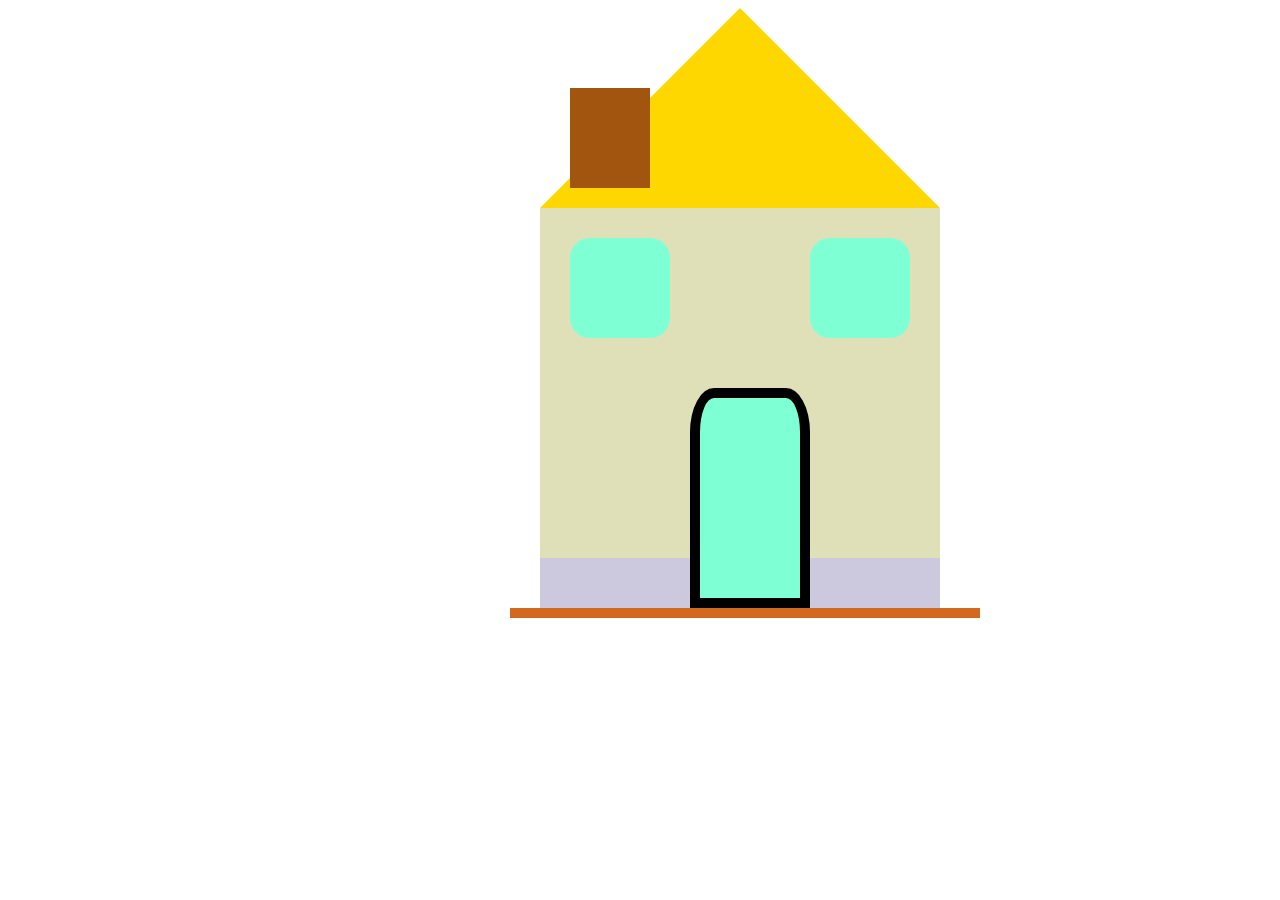
<file: index.html>
<!DOCTYPE html>
<html lang="en">
<head>
    <meta charset="UTF-8">
    <meta name="viewport" content="width=device-width, initial-scale=1.0">
    <title>House - CSS</title>
    <link rel="stylesheet" href="Estiloscasa.css">
</head>
<body>
    <div class="house">
         
        <div class="roof"></div>
        <div class="chimney"></div>
        <div class="wall">
            <div class="window01"></div>
            <div class="window02"></div>
            <div class="door"></div>
            <div class="decor"></div>
        </div>
        <div class="grass"></div>
    </div>
</body>
</html>
</file>
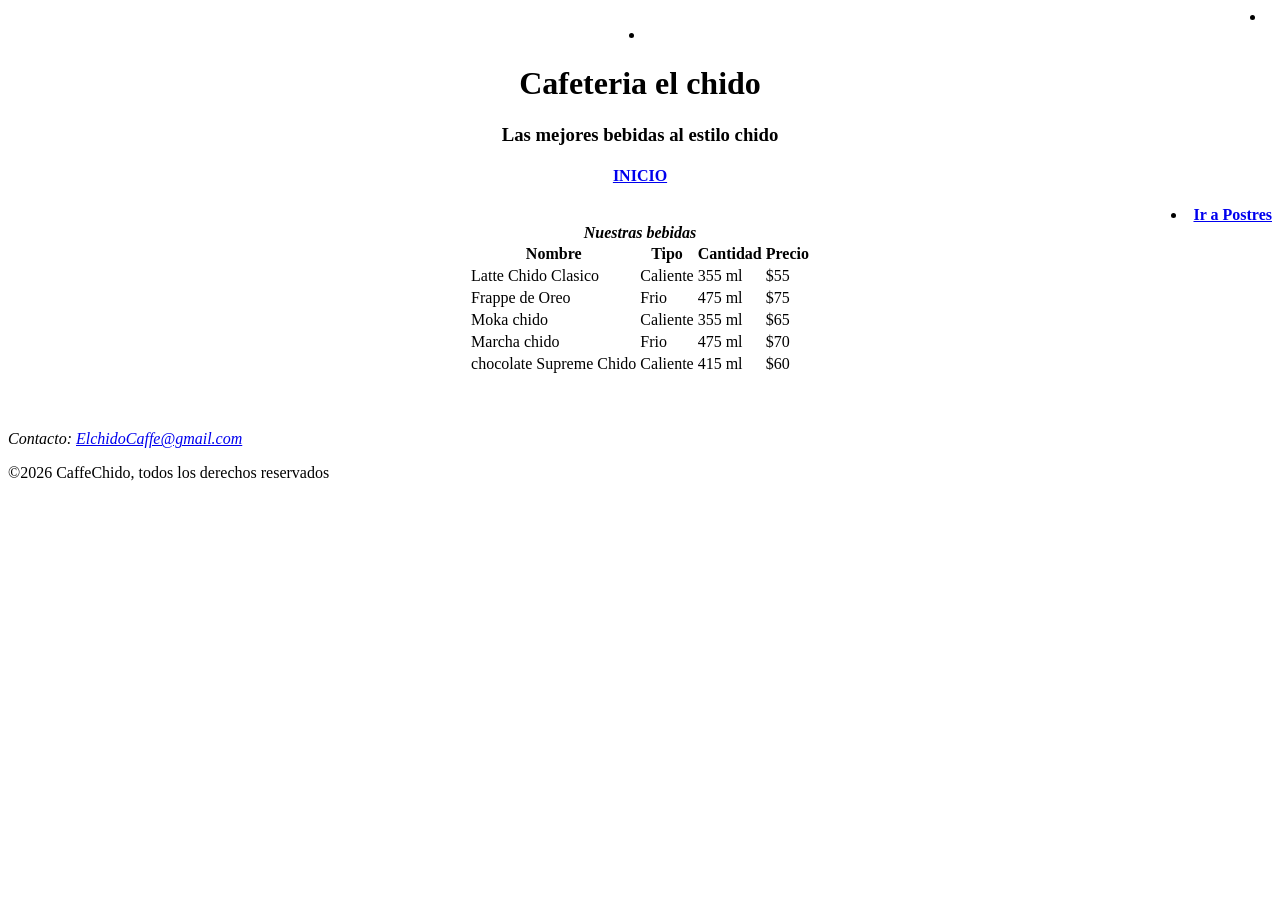
<file: Bebidas.html>
<!DOCTYPE html>
<html lang="en">
<head>
    <meta charset="UTF-8">
    <meta name="viewport" content="width=device-width, initial-scale=1.0">
    <title>Bebidas</title>
</head>
 <li style="text-align: right;">
         
        </li>
        <li style="text-align: center;">
            <h1> Cafeteria el chido</h1>
            <h3>Las mejores bebidas al estilo chido</h3>
            </nav>
            <H4><a href="Index.html">INICIO</a></H4>
        </li>
        <li style="text-align: right;">
         <a href="Postres.html"><strong>Ir a Postres</strong></a>
        </li>
        </nav>
        </section>
<body>
    
     <main>
        <table align="center">
            <caption><strong><em>Nuestras bebidas</em></strong></caption>
            <thead>
                <tr>
                    
                    <TH>Nombre</TH>
                    <th>Tipo</th>
                    <th>Cantidad</th>
                    <th>Precio</th>
                </tr>
            </thead>
            <tbody><tr>
                <td>Latte Chido Clasico</td>
                <td>Caliente</td>
                <td>355 ml</td>
                <Td>$55</Td>                
            </tr></tbody>
            <body>         
            <tr>
                <td>Frappe de Oreo</td>
                <td>Frio</td>
                <td>475 ml</td>
                <Td>$75</Td>                
            </tr></tbody>
            <body>               
            <tr>
                <td>Moka chido</td>
                <td>Caliente</td>
                <td>355 ml</td>
                <Td>$65</Td>                
            </tr></tbody>
            <body>               
            <tr>
                <td>Marcha chido</td>
                <td>Frio</td>
                <td>475 ml</td>
                <Td>$70</Td>                
            </tr></tbody>
            <body>               
            <tr>
                <td>chocolate Supreme Chido</td>
                <td>Caliente</td>
                <td>415 ml</td>
                <Td>$60</Td>                
            </tr></tbody>
            
            
        </table>
    </main>

        <br>
        <br>
        <br>

      <footer><address>
        Contacto: <a href="mailto:ElchidoCaffe@gmail.com">ElchidoCaffe@gmail.com</a>
    </address>
    <p>&copy;2026 CaffeChido, todos los derechos reservados</p>
</footer>
</body>
</html>
</file>
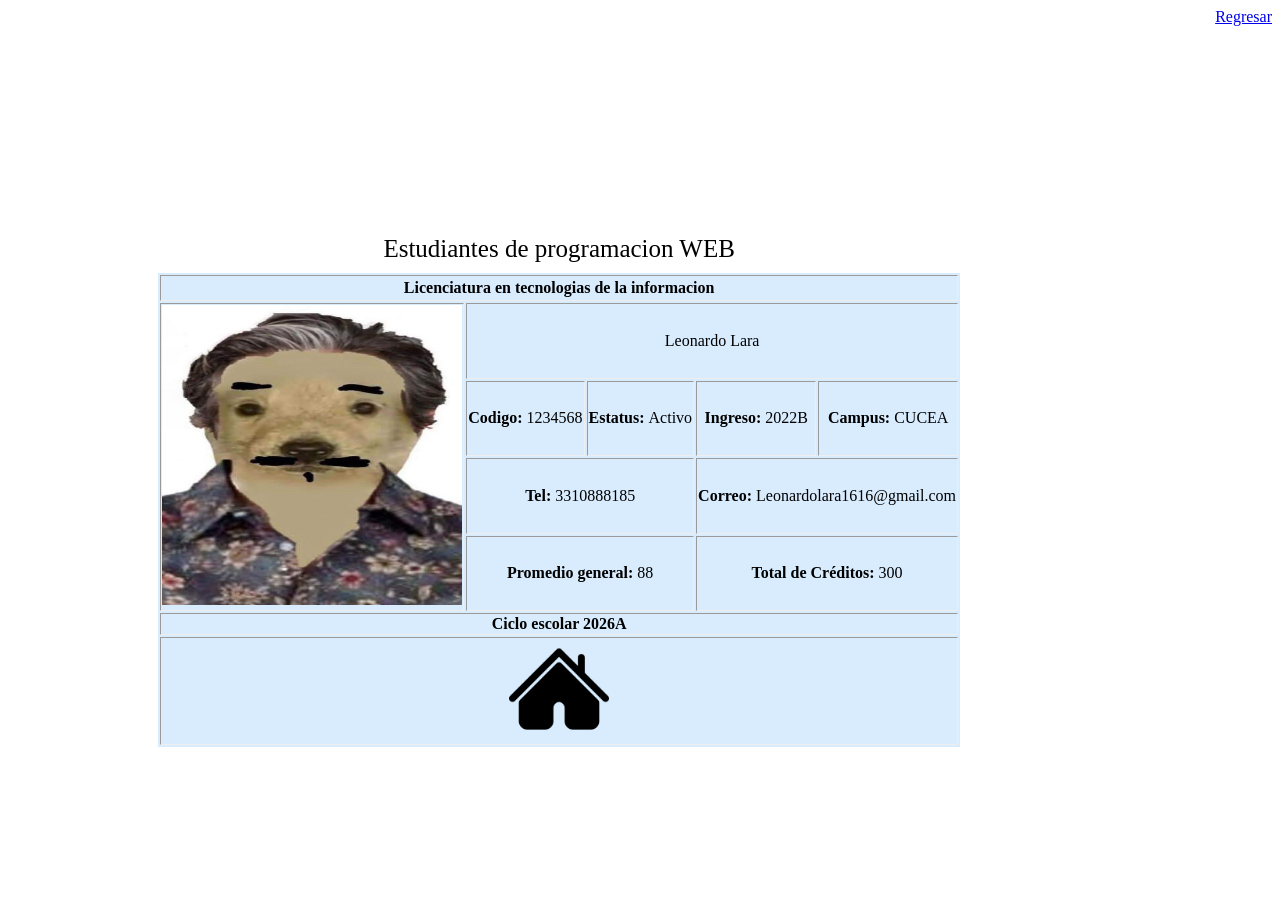
<file: Est1.html>
<!DOCTYPE html>
<html lang="en">
<head>
    <meta charset="UTF-8">
    <meta name="viewport" content="width=device-width, initial-scale=1.0">
    <title>Informacion</title>
    <link rel="stylesheet" href="Estilos06.css">
    <nav aria-label="Navegacion principal">
            <a href="Index.html">Regresar</a>
            
        </nav>
</head>
<body>
    <div class="panel">
    <main>
        <table border=5">
            <caption>Estudiantes de programacion WEB</caption>
                       <thead> 
                    <tr><th colspan="5">Licenciatura en  tecnologias de la informacion</th>
                        </tr>
                        </thead>   
                        <tr> <td rowspan="4"><img src="Leo.jpeg" alt=""></td>
                        <td colspan="4">Leonardo Lara</td>
                        </tr>
             <tr>
                <td><b>Codigo: </b>1234568</td>
                <td><b>Estatus: </b>Activo</td>
                <td><b>Ingreso: </b>2022B</td>
                <td><b>Campus: </b>CUCEA</td>
             </tr>
             <tr>
                <td colspan="2"><b>Tel: </b>3310888185 </td>
                <td colspan="2"><b>Correo: </b>Leonardolara1616@gmail.com</td>                
             </tr>
            <td colspan="2"><b>Promedio general:</b> 88</td>
            <td colspan="2"><b>Total de Créditos:</b> 300</td>
            <tfoot>
                <tr>
                    <td colspan="6"><b>Ciclo escolar 2026A</b> </td>                    
                </tr>
                <tr><td colspan="6"><a href="Index.html"><img class="img" src="Home.png" alt=""></a></td></tr>
            </tfoot>
            
        </table>
    </main>
    </div>
</body>
</html>
</file>
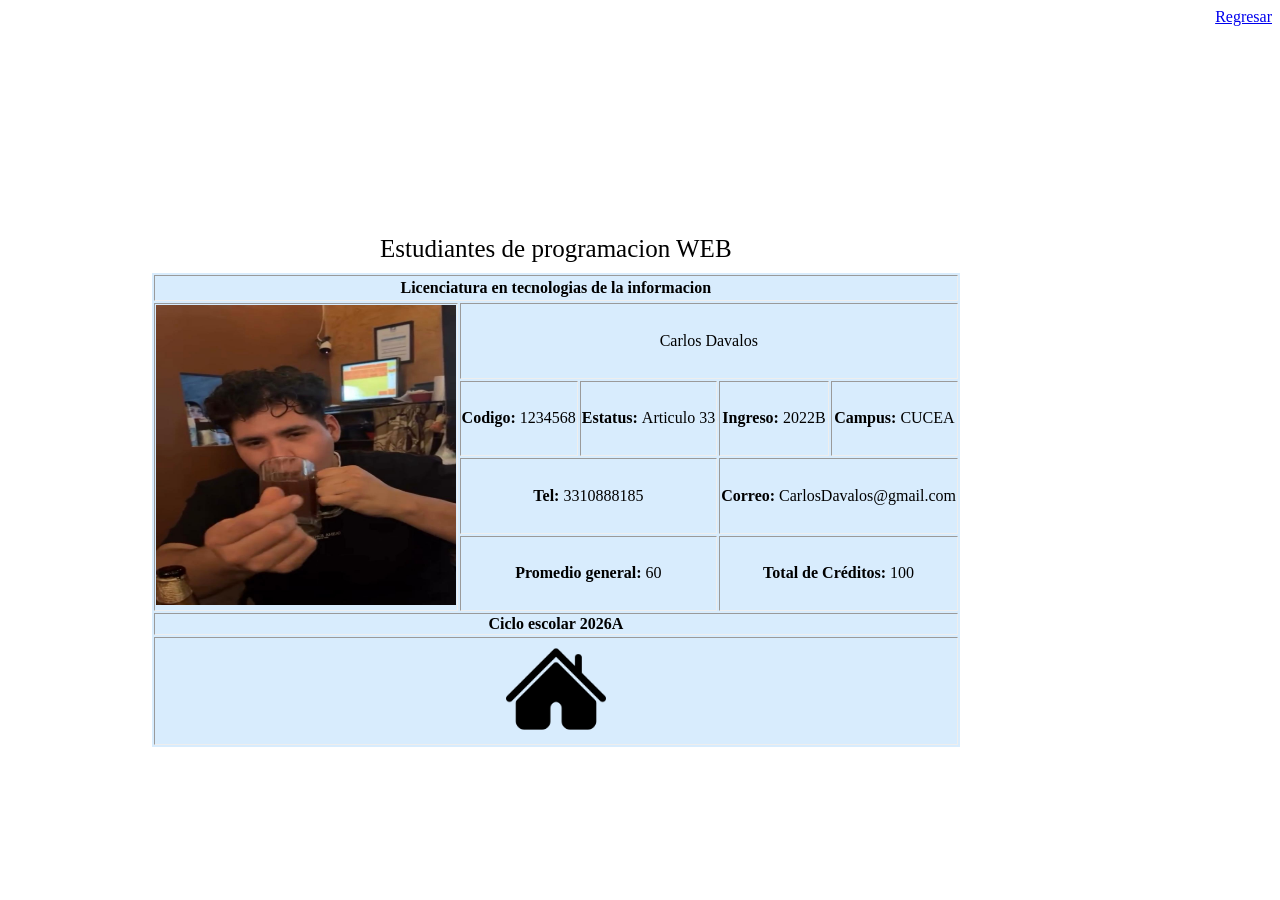
<file: Est2.html>
<!DOCTYPE html>
<html lang="en">
<head>
    <meta charset="UTF-8">
    <meta name="viewport" content="width=device-width, initial-scale=1.0">
    <title>Informacion</title>
    <link rel="stylesheet" href="Estilos06.css">
    <nav aria-label="Navegacion principal">
            <a href="Index.html">Regresar</a>
            
        </nav>
</head>
<body>
    <div class="panel">
    <main>
        <table border=5">
            <caption>Estudiantes de programacion WEB</caption>
                       <thead> 
                    <tr><th colspan="5">Licenciatura en  tecnologias de la informacion</th>
                        </tr>
                        </thead>   
                        <tr> <td rowspan="4"><img src="Car.jpeg" alt=""></td>
                        <td colspan="4">Carlos Davalos</td>
                        </tr>
             <tr>
                <td><b>Codigo: </b>1234568</td>
                <td><b>Estatus: </b>Articulo 33</td>
                <td><b>Ingreso: </b>2022B</td>
                <td><b>Campus: </b>CUCEA</td>
             </tr>
             <tr>
                <td colspan="2"><b>Tel: </b>3310888185 </td>
                <td colspan="2"><b>Correo: </b>CarlosDavalos@gmail.com</td>                
             </tr>
            <td colspan="2"><b>Promedio general:</b> 60</td>
            <td colspan="2"><b>Total de Créditos:</b> 100</td>
            <tfoot>
                <tr>
                    <td colspan="6"><b>Ciclo escolar 2026A</b> </td>                    
                </tr>
                <tr><td colspan="6"><a href="Index.html"><img class="img" src="Home.png" alt=""></a></td></tr>
            </tfoot>
            
        </table>
    </main>
    </div>
</body>
</html>
</file>
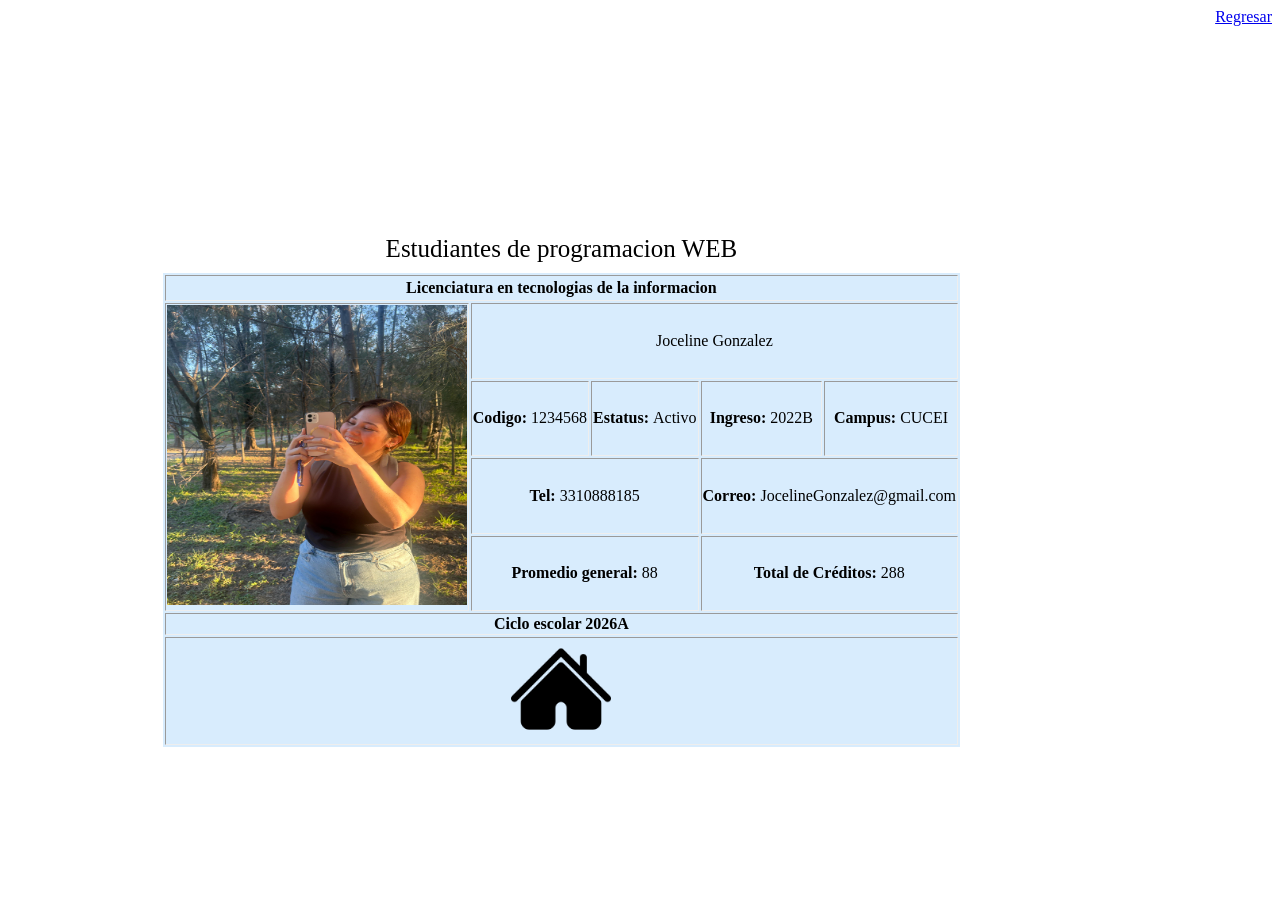
<file: Est3.html>
<!DOCTYPE html>
<html lang="en">
<head>
    <meta charset="UTF-8">
    <meta name="viewport" content="width=device-width, initial-scale=1.0">
    <title>Informacion</title>
    <link rel="stylesheet" href="Estilos06.css">
    <nav aria-label="Navegacion principal">
            <a href="Index.html">Regresar</a>
            
        </nav>
</head>
<body>
    <div class="panel">
    <main>
        <table border=5">
            <caption>Estudiantes de programacion WEB</caption>
            <thead> 
                    <tr><th colspan="5">Licenciatura en  tecnologias de la informacion</th>
                        </tr></thead>   
                        <tr> <td rowspan="4"><img src="Jossy.jpeg" alt=""></td>
                        <td colspan="4">Joceline Gonzalez</td>
                        </tr>
             <tr>
                <td><b>Codigo: </b>1234568</td>
                <td><b>Estatus: </b>Activo</td>
                <td><b>Ingreso: </b>2022B</td>
                <td><b>Campus: </b>CUCEI</td>
             </tr>
             <tr>
                <td colspan="2"><b>Tel: </b>3310888185 </td>
                <td colspan="2"><b>Correo: </b>JocelineGonzalez@gmail.com</td>                
             </tr>
            <td colspan="2"><b>Promedio general:</b> 88</td>
            <td colspan="2"><b>Total de Créditos:</b> 288</td>
            <tfoot>
                <tr>
                    <td colspan="6"><b>Ciclo escolar 2026A</b> </td>                    
                </tr>
                <tr><td colspan="6"><a href="Index.html"><img class="img" src="Home.png" alt=""></a></td></tr>
            </tfoot>
            
        </table>
    </main>
    </div>
</body>
</html>
</file>
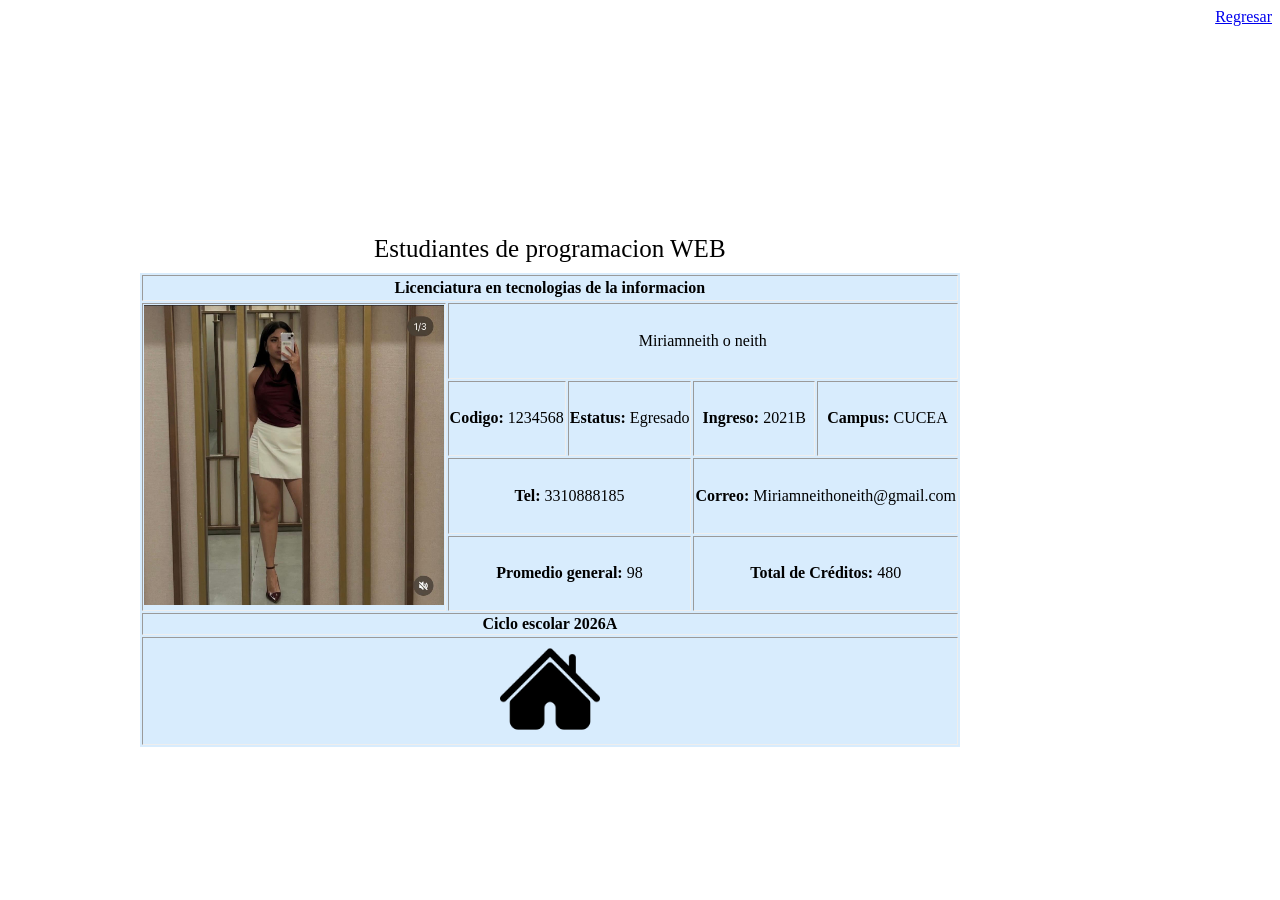
<file: Est4.html>
<!DOCTYPE html>
<html lang="en">
<head>
    <meta charset="UTF-8">
    <meta name="viewport" content="width=device-width, initial-scale=1.0">
    <title>Informacion</title>
    <link rel="stylesheet" href="Estilos06.css">
    <nav aria-label="Navegacion principal">
            <a href="Index.html">Regresar</a>
            
        </nav>
</head>
<body>
    <div class="panel">
    <main>
        <table border=5">
            <caption>Estudiantes de programacion WEB</caption>
                      <thead></thead>     
                    <tr><th colspan="5">Licenciatura en  tecnologias de la informacion</th>
                        </tr></thead>   
                        <tr> <td rowspan="4"><img src="Miir.jpeg" alt=""></td>
                        <td colspan="4">Miriamneith o neith</td>
                        </tr>
             <tr>
                <td><b>Codigo: </b>1234568</td>
                <td><b>Estatus: </b>Egresado</td>
                <td><b>Ingreso: </b>2021B</td>
                <td><b>Campus: </b>CUCEA</td>
             </tr>
             <tr>
                <td colspan="2"><b>Tel: </b>3310888185 </td>
                <td colspan="2"><b>Correo: </b>Miriamneithoneith@gmail.com</td>                
             </tr>
            <td colspan="2"><b>Promedio general:</b> 98</td>
            <td colspan="2"><b>Total de Créditos:</b> 480</td>
            <tfoot>
                <tr>
                    <td colspan="6"><b>Ciclo escolar 2026A</b> </td>                    
                </tr>
                <tr><td colspan="6"><a href="Index.html"><img class="img" src="Home.png" alt=""></a></td></tr>
            </tfoot>
            
        </table>
    </main>
    </div>
</body>
</html>
</file>
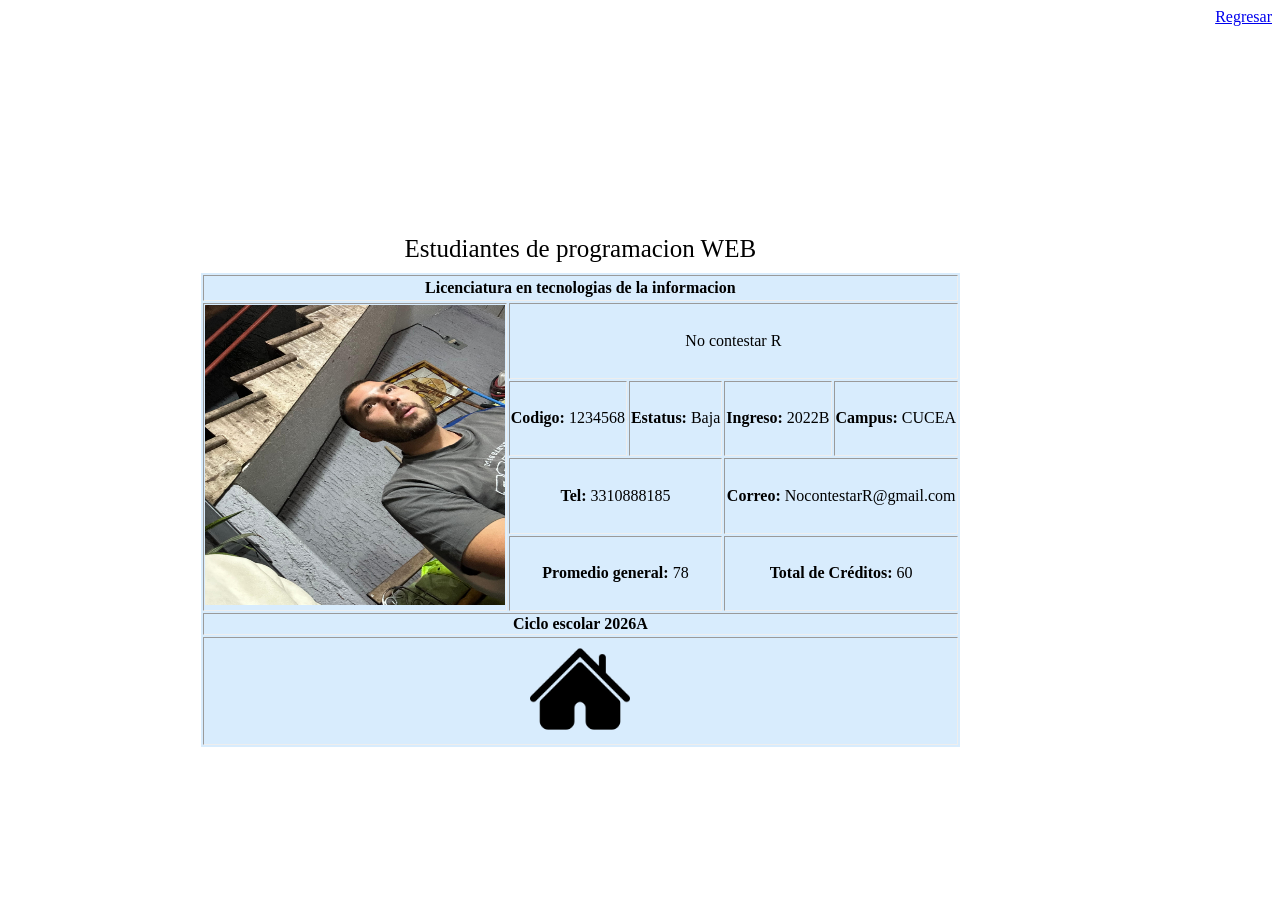
<file: Est5.html>
<!DOCTYPE html>
<html lang="en">
<head>
    <meta charset="UTF-8">
    <meta name="viewport" content="width=device-width, initial-scale=1.0">
    <title>Informacion</title>
    <link rel="stylesheet" href="Estilos06.css">
    <nav aria-label="Navegacion principal">
            <a href="Index.html">Regresar</a>
            
        </nav>
</head>
<body>
    <div class="panel">
    <main>
        <table border=5">
            <caption>Estudiantes de programacion WEB</caption>
                   <thead>     
                    <tr><th colspan="5">Licenciatura en  tecnologias de la informacion</th>
                        </tr>
                    </thead>   
                        <tr> <td rowspan="4"><img src="rafa.jpeg" alt=""></td>
                        <td colspan="4">No contestar R</td>
                        </tr>
             <tr>
                
                <td><b>Codigo: </b>1234568</td>
                <td><b>Estatus: </b>Baja</td>
                <td><b>Ingreso: </b>2022B</td>
                <td><b>Campus: </b>CUCEA</td>
             </tr>
             <tr>
                <td colspan="2"><b>Tel: </b>3310888185 </td>
                <td colspan="2"><b>Correo: </b>NocontestarR@gmail.com</td>                
             </tr>
            <td colspan="2"><b>Promedio general:</b> 78</td>
            <td colspan="2"><b>Total de Créditos:</b> 60</td>
            <tfoot>
                <tr>
                    <td colspan="6"><b>Ciclo escolar 2026A</b> </td>                    
                </tr>
                <tr><td colspan="6"><a href="Index.html"><img class="img" src="Home.png" alt=""></a></td></tr>
            </tfoot>
            
        </table>
    </main>
    </div>
</body>
</html>
</file>
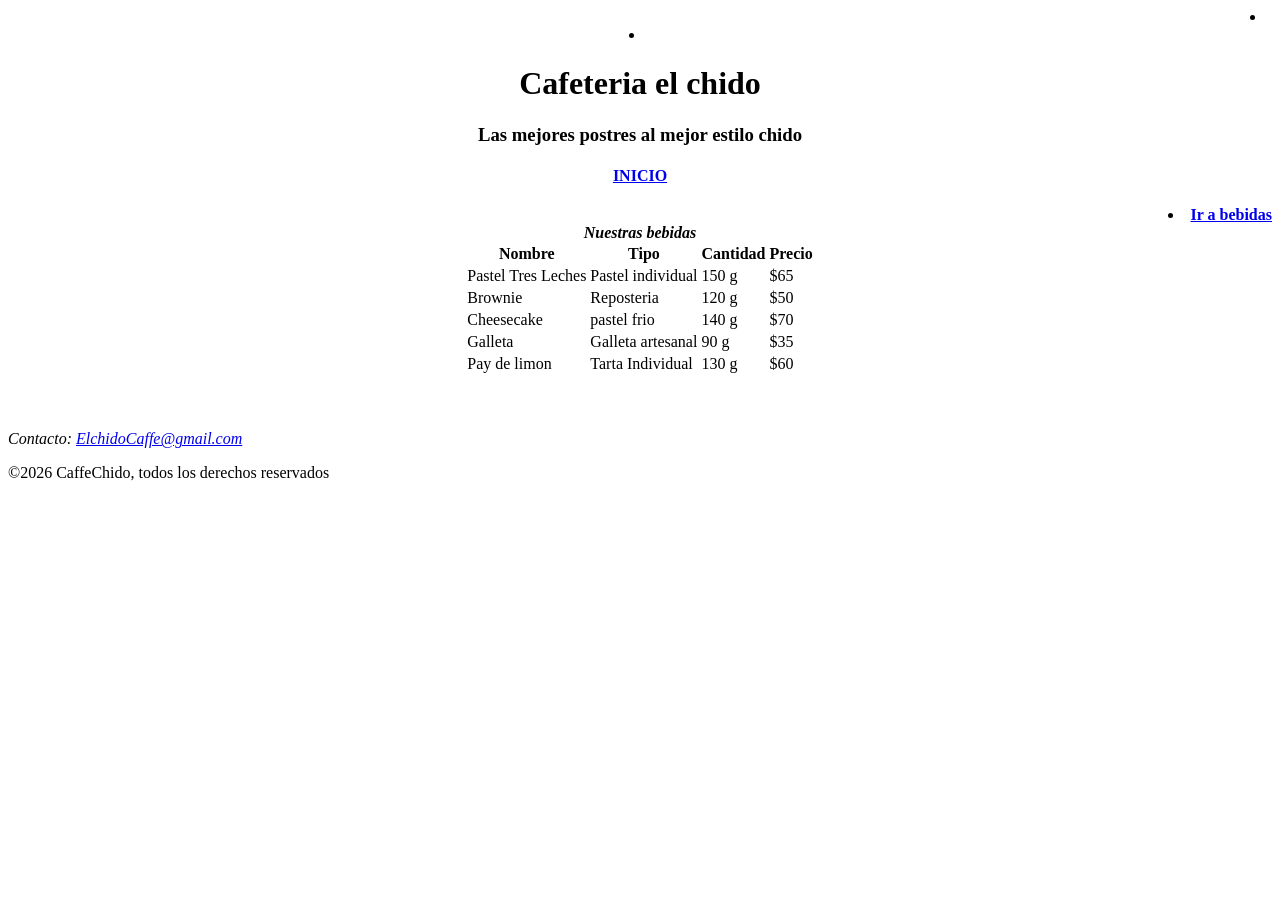
<file: Postres.html>
<!DOCTYPE html>
<html lang="en">
<head>
    <meta charset="UTF-8">
    <meta name="viewport" content="width=device-width, initial-scale=1.0">
    <title>Postres</title>
</head>

<li style="text-align: right;">
         
      <section>
           
        </li>
        <li style="text-align: center;">
            <h1> Cafeteria el chido</h1>
            <h3>Las mejores postres al mejor estilo chido</h3>
            <H4><a href="Index.html">INICIO</a></H4>
        </li>
        <li style="text-align: right;">
         <a href="Bebidas.html"><strong>Ir a bebidas</strong></a>
        </li>
        </section>
<body>
    

     <main>
        <table align="center">
            <caption><strong><em>Nuestras bebidas</em></strong></caption>
            <thead>
                <tr>
                    
                    <TH>Nombre</TH>
                    <th>Tipo</th>
                    <th>Cantidad</th>
                    <th>Precio</th>
                </tr>
            </thead>
            <tbody><tr>
                <td>Pastel Tres Leches</td>
                <td>Pastel individual</td>
                <td>150 g</td>
                <Td>$65</Td>                
            </tr></tbody>
            <tbody><tr>
                <td>Brownie</td>
                <td>Reposteria</td>
                <td>120 g</td>
                <Td>$50</Td>                
            </tr></tbody>
            <tbody><tr>
                <td>Cheesecake </td>
                <td>pastel frio</td>
                <td>140 g</td>
                <Td>$70</Td>                
            </tr></tbody>
            <tbody><tr>
                <td>Galleta </td>
                <td>Galleta artesanal</td>
                <td>90 g</td>
                <Td>$35</Td>                
            </tr></tbody>
            <tbody><tr>
                <td>Pay de limon</td>
                <td>Tarta Individual</td>
                <td>130 g</td>
                <Td>$60</Td>                
            </tr></tbody>
            
            
        </table>
    </main>
    <br>
    <br>
    <br>
     <footer><address>
        Contacto: <a href="mailto:ElchidoCaffe@gmail.com">ElchidoCaffe@gmail.com</a>
    </address>
    <p>&copy;2026 CaffeChido, todos los derechos reservados</p>
</footer>
</body>
</html>
</file>
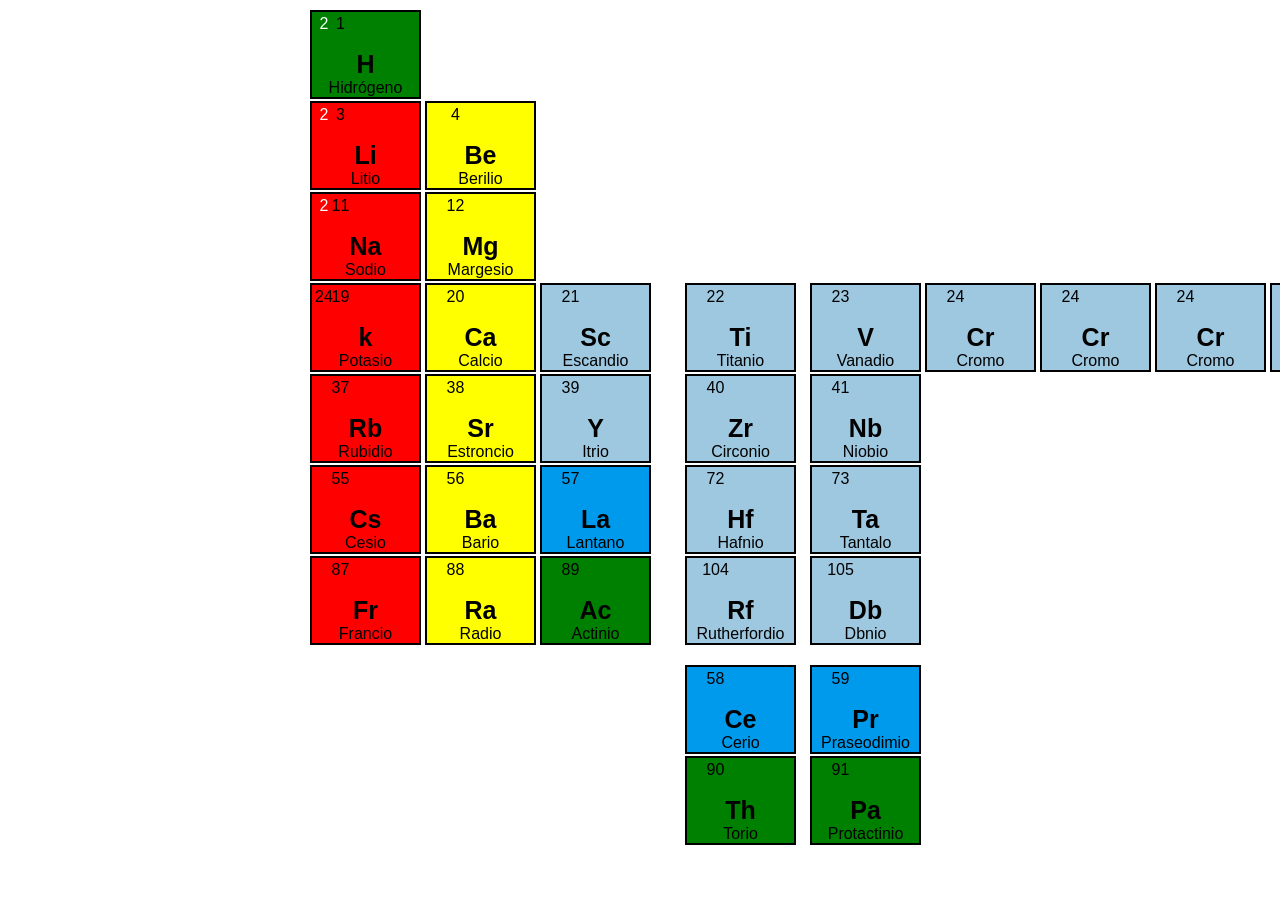
<file: TablaP.html>
<!DOCTYPE html>
<html lang="en">
<head>
    <meta charset="UTF-8">
    <meta name="viewport" content="width=device-width, initial-scale=1.0">
    <title>Document</title>
    <link rel="stylesheet" href="EstilosTabla.css">
</head>
<body>
    


<div class="total">

<div class="tabla">

    <div class="elem, green">
        <div class="num">1</div>
        <div class="sim">H</div>
        <div class="nom">Hidrógeno</div>
    </div>

    <div class="elem, red   ">
        <div class="num">3</div>
        <div class="sim">Li</div>

        <div class="nom">Litio</div>
    </div>
    <div class="elem, red   ">
        <div class="num">11</div>
        <div class="sim">Na</div>
        <div class="nom">Sodio</div>
    </div>
    <div class="elem, red   ">
        <div class="num">19</div>
        <div class="sim">k</div>

        <div class="nom">Potasio</div>
    </div>
    <div class="elem, red   ">
        <div class="num">37</div>
        <div class="sim">Rb</div>

        <div class="nom">Rubidio</div>
    </div>
    <div class="elem, red   ">
        <div class="num">55</div>
        <div class="sim">Cs</div>

        <div class="nom">Cesio</div>
    </div>
    <div class="elem, red   ">
        <div class="num">87</div>
        <div class="sim">Fr</div>

        <div class="nom">Francio</div>
    </div>
    
</div>

<div class="tabla2">

     <div class="elem, vacio">
        <div class="num">2 </div>
        <div class="sim">He</div>
        <div class="">Hidrógeno</div>
    </div>

    <div class="elem, yel">
        <div class="num">4</div>
        <div class="sim">Be</div>
        <div class="nom">Berilio</div>
    </div>

    <div class="elem, yel">
        <div class="num">12</div>
        <div class="sim">Mg</div>
        <div class="nom">Margesio</div>
    </div>
    <div class="elem, yel">
        <div class="num">20</div>
        <div class="sim">Ca</div>
        <div class="nom">Calcio</div>
    </div>
    <div class="elem, yel">
        <div class="num">38</div>
        <div class="sim">Sr</div>
        <div class="nom">Estroncio</div>
    </div>
    <div class="elem, yel">
        <div class="num">56</div>
        <div class="sim">Ba</div>
        <div class="nom">Bario</div>
    </div>
    <div class="elem, yel">
        <div class="num">88</div>
        <div class="sim">Ra</div>
        <div class="nom">Radio</div>
    </div>

</div>


<div class="tabla3">
     <div class="elem, vacio">
        <div class="num">2 </div>
        <div class="sim">He</div>
        <div class="">Hidrógeno</div>
    </div>
    <div class="elem, vacio">
        <div class="num">2 </div>
        <div class="sim">He</div>
        <div class="">Hidrógeno</div>
    </div>
    <div class="elem, vacio">
        <div class="num">2 </div>
        <div class="sim">He</div>
        <div class="">Hidrógeno</div>
    </div>
    <div class="elem, cielo">
        <div class="num">21</div>
        <div class="sim">Sc</div>
        <div class="nom">Escandio</div>
    </div>
    <div class="elem, cielo">
        <div class="num">39</div>
        <div class="sim">Y</div>
        <div class="nom">Itrio</div>
    </div>
    <div class="elem, blu">
        <div class="num">57</div>
        <div class="sim">La</div>
        <div class="nom">Lantano</div>
    </div>
    <div class="elem, green">
        <div class="num">89</div>
        <div class="sim">Ac</div>
        <div class="nom">Actinio</div>
    </div>
</div>


<div class="tabla4">
     <div class="elem, vacio">
        <div class="num">2 </div>
        <div class="sim">He</div>
        <div class="">Hidrógeno</div> 
    </div>
    <div class="elem, vacio">
        <div class="num">2 </div>
        <div class="sim">He</div>
        <div class="">Hidrógeno</div>
        </div>
    <div class="elem, vacio">
        <div class="num">2 </div>
        <div class="sim">He</div>
        <div class="">Hidrógeno</div>
        </div>
    <div class="elem, cielo">
        <div class="num">22</div>
        <div class="sim">Ti</div>
        <div class="nom">Titanio</div>
    </div>
    <div class="elem, cielo">
        <div class="num">40</div>
        <div class="sim">Zr</div>
        <div class="nom">Circonio</div>
    </div>
    <div class="elem, cielo">
        <div class="num">72</div>
        <div class="sim">Hf</div>
        <div class="nom">Hafnio</div>
    </div>
    <div class="elem, cielo ">
        <div class="num">104</div>
        <div class="sim">Rf</div>
        <div class="nom">Rutherfordio</div>
    </div>
     <div class="elem, ">
        <div class="num"></div>
        <div class="sim"></div>
        <div class="nom"></div>
    </div>
    
    <div class="elem, blu">
        <div class="num">58</div>
        <div class="sim">Ce</div>
        <div class="nom">Cerio</div>
    </div>
    <div class="elem, green">
        <div class="num">90</div>
        <div class="sim">Th</div>
        <div class="nom">Torio</div>
    </div>
</div>

<div class="tabla5">
     <div class="elem, vacio">
        <div class="num">2 </div>
        <div class="sim">He</div>
        <div class="">Hidrógeno</div>
    </div>
    <div class="elem, vacio">
        <div class="num">2 </div>
        <div class="sim">He</div>
        <div class="">Hidrógeno</div>
    </div>
    <div class="elem, vacio">
        <div class="num">2 </div>
        <div class="sim">He</div>
        <div class="">Hidrógeno</div>
    </div>
    <div class="elem, cielo">
        <div class="num">23</div>
        <div class="sim">V</div>
        <div class="nom">Vanadio</div>
    </div>
    <div class="elem, cielo">
        <div class="num">41</div>
        <div class="sim">Nb</div>
        <div class="nom">Niobio</div>
    </div>
    <div class="elem, cielo">
        <div class="num">73</div>
        <div class="sim">Ta</div>
        <div class="nom">Tantalo</div>
    </div>
    <div class="elem, cielo">
        <div class="num">105</div>
        <div class="sim"> Db</div>
        <div class="nom">Dbnio</div>
    </div>
     <div class="elem, ">
        <div class="num"></div>
        <div class="sim"></div>
        <div class="nom"></div>
    </div>
    <div class="elem, blu">
        <div class="num">59</div>
        <div class="sim">Pr</div>
        <div class="nom">Praseodimio</div>
    </div>
    <div class="elem, green">
        <div class="num">91</div>
        <div class="sim">Pa</div>
        <div class="nom">Protactinio</div>
    </div>    
    </div>  
<div class="tabla6">
     <div class="elem, vacio">
        <div class="num">2 </div>
        <div class="sim">He</div>
        <div class="">Hidrógeno</div>
    </div>
    <div class="elem, vacio">
        <div class="num">2 </div>
        <div class="sim">He</div>
        <div class="">Hidrógeno</div>
    </div>
    <div class="elem, vacio">
        <div class="num">2 </div>
        <div class="sim">He</div>
        <div class="">Hidrógeno</div>
    </div>
    <div class="elem, cielo">
        <div class="num">24</div>
        <div class="sim">Cr</div>
        <div class="nom">Cromo</div>
    </div>
    <div class="elem, ">
        <div class="num"></div>
        <div class="sim"></div>
        <div class="nom"></div>
    </div>
    <div class="elem, ">
        <div class="num"></div>
        <div class="sim"></div>
        <div class="nom"></div>
    </div>
    <div class="elem, ">
        <div class="num"></div>
        <div class="sim"></div>
        <div class="nom"></div>
    </div>
     <div class="elem, ">
        <div class="num"></div>
        <div class="sim"></div>
        <div class="nom"></div>
    </div>
    <div class="elem, ">
        <div class="num"></div>
        <div class="sim"></div>
        <div class="nom"></div>
    </div>
    <div class="elem, ">
        <div class="num"></div>
        <div class="sim"></div>
        <div class="nom"></div>
    </div>
    <div class="elem, ">
        <div class="num"></div>
        <div class="sim"></div>
        <div class="nom"></div>
    </div>

</div>

<div class="tabla7">
     <div class="elem, vacio">
        <div class="num">2 </div>
        <div class="sim">He</div>
        <div class="">Hidrógeno</div>
    </div>
    <div class="elem, vacio">
        <div class="num">2 </div>
        <div class="sim">He</div>
        <div class="">Hidrógeno</div>
    </div>
    <div class="elem, vacio">
        <div class="num">2 </div>
        <div class="sim">He</div>
        <div class="">Hidrógeno</div>
    </div>
    <div class="elem, cielo">
        <div class="num">24</div>
        <div class="sim">Cr</div>
        <div class="nom">Cromo</div>
    </div>
    <div class="elem, ">
        <div class="num"></div>
        <div class="sim"></div>
        <div class="nom"></div>
    </div>
    <div class="elem, ">
        <div class="num"></div>
        <div class="sim"></div>
        <div class="nom"></div>
    </div>
    <div class="elem, ">
        <div class="num"></div>
        <div class="sim"></div>
        <div class="nom"></div>
    </div>
     <div class="elem, ">
        <div class="num"></div>
        <div class="sim"></div>
        <div class="nom"></div>
    </div>
    <div class="elem, ">
        <div class="num"></div>
        <div class="sim"></div>
        <div class="nom"></div>
    </div>
    <div class="elem, ">
        <div class="num"></div>
        <div class="sim"></div>
        <div class="nom"></div>
    </div>
    <div class="elem, ">
        <div class="num"></div>
        <div class="sim"></div>
        <div class="nom"></div>
    </div>

</div>

<div class="tabla7">
     <div class="elem, vacio">
        <div class="num">2 </div>
        <div class="sim">He</div>
        <div class="">Hidrógeno</div>
    </div>
    <div class="elem, vacio">
        <div class="num">2 </div>
        <div class="sim">He</div>
        <div class="">Hidrógeno</div>
    </div>
    <div class="elem, vacio">
        <div class="num">2 </div>
        <div class="sim">He</div>
        <div class="">Hidrógeno</div>
    </div>
    <div class="elem, cielo">
        <div class="num">24</div>
        <div class="sim">Cr</div>
        <div class="nom">Cromo</div>
    </div>
    <div class="elem, ">
        <div class="num"></div>
        <div class="sim"></div>
        <div class="nom"></div>
    </div>
    <div class="elem, ">
        <div class="num"></div>
        <div class="sim"></div>
        <div class="nom"></div>
    </div>
    <div class="elem, ">
        <div class="num"></div>
        <div class="sim"></div>
        <div class="nom"></div>
    </div>
     <div class="elem, ">
        <div class="num"></div>
        <div class="sim"></div>
        <div class="nom"></div>
    </div>
    <div class="elem, ">
        <div class="num"></div>
        <div class="sim"></div>
        <div class="nom"></div>
    </div>
    <div class="elem, ">
        <div class="num"></div>
        <div class="sim"></div>
        <div class="nom"></div>
    </div>
    <div class="elem, ">
        <div class="num"></div>
        <div class="sim"></div>
        <div class="nom"></div>
    </div>

</div>

<div class="tabla8">
     <div class="elem, vacio">
        <div class="num">2 </div>
        <div class="sim">He</div>
        <div class="">Hidrógeno</div>
    </div>
    <div class="elem, vacio">
        <div class="num">2 </div>
        <div class="sim">He</div>
        <div class="">Hidrógeno</div>
    </div>
    <div class="elem, vacio">
        <div class="num">2 </div>
        <div class="sim">He</div>
        <div class="">Hidrógeno</div>
    </div>
    <div class="elem, cielo">
        <div class="num">24</div>
        <div class="sim">Cr</div>
        <div class="nom">Cromo</div>
    </div>
    <div class="elem, ">
        <div class="num"></div>
        <div class="sim"></div>
        <div class="nom"></div>
    </div>
    <div class="elem, ">
        <div class="num"></div>
        <div class="sim"></div>
        <div class="nom"></div>
    </div>
    <div class="elem, ">
        <div class="num"></div>
        <div class="sim"></div>
        <div class="nom"></div>
    </div>
     <div class="elem, ">
        <div class="num"></div>
        <div class="sim"></div>
        <div class="nom"></div>
    </div>
    <div class="elem, ">
        <div class="num"></div>
        <div class="sim"></div>
        <div class="nom"></div>
    </div>
    <div class="elem, ">
        <div class="num"></div>
        <div class="sim"></div>
        <div class="nom"></div>
    </div>
    <div class="elem, ">
        <div class="num"></div>
        <div class="sim"></div>
        <div class="nom"></div>
    </div>

</div>

<div class="tabla9">
     <div class="elem, vacio">
        <div class="num">2 </div>
        <div class="sim">He</div>
        <div class="">Hidrógeno</div>
    </div>
    <div class="elem, vacio">
        <div class="num">2 </div>
        <div class="sim">He</div>
        <div class="">Hidrógeno</div>
    </div>
    <div class="elem, vacio">
        <div class="num">2 </div>
        <div class="sim">He</div>
        <div class="">Hidrógeno</div>
    </div>
    <div class="elem, cielo">
        <div class="num">24</div>
        <div class="sim">Cr</div>
        <div class="nom">Cromo</div>
    </div>
    <div class="elem, ">
        <div class="num"></div>
        <div class="sim"></div>
        <div class="nom"></div>
    </div>
    <div class="elem, ">
        <div class="num"></div>
        <div class="sim"></div>
        <div class="nom"></div>
    </div>
    <div class="elem, ">
        <div class="num"></div>
        <div class="sim"></div>
        <div class="nom"></div>
    </div>
     <div class="elem, ">
        <div class="num"></div>
        <div class="sim"></div>
        <div class="nom"></div>
    </div>
    <div class="elem, ">
        <div class="num"></div>
        <div class="sim"></div>
        <div class="nom"></div>
    </div>
    <div class="elem, ">
        <div class="num"></div>
        <div class="sim"></div>
        <div class="nom"></div>
    </div>
    <div class="elem, ">
        <div class="num"></div>
        <div class="sim"></div>
        <div class="nom"></div>
    </div>

</div>

<div class="tabla10">
     <div class="elem, vacio">
        <div class="num">2 </div>
        <div class="sim">He</div>
        <div class="">Hidrógeno</div>
    </div>
    <div class="elem, vacio">
        <div class="num">2 </div>
        <div class="sim">He</div>
        <div class="">Hidrógeno</div>
    </div>
    <div class="elem, vacio">
        <div class="num">2 </div>
        <div class="sim">He</div>
        <div class="">Hidrógeno</div>
    </div>
    <div class="elem, cielo">
        <div class="num">24</div>
        <div class="sim">Cr</div>
        <div class="nom">Cromo</div>
    </div>
    <div class="elem, ">
        <div class="num"></div>
        <div class="sim"></div>
        <div class="nom"></div>
    </div>
    <div class="elem, ">
        <div class="num"></div>
        <div class="sim"></div>
        <div class="nom"></div>
    </div>
    <div class="elem, ">
        <div class="num"></div>
        <div class="sim"></div>
        <div class="nom"></div>
    </div>
     <div class="elem, ">
        <div class="num"></div>
        <div class="sim"></div>
        <div class="nom"></div>
    </div>
    <div class="elem, ">
        <div class="num"></div>
        <div class="sim"></div>
        <div class="nom"></div>
    </div>
    <div class="elem, ">
        <div class="num"></div>
        <div class="sim"></div>
        <div class="nom"></div>
    </div>
    <div class="elem, ">
        <div class="num"></div>
        <div class="sim"></div>
        <div class="nom"></div>
    </div>

</div>

<div class="tabla11">
     <div class="elem, vacio">
        <div class="num">2 </div>
        <div class="sim">He</div>
        <div class="">Hidrógeno</div>
    </div>
    <div class="elem, vacio">
        <div class="num">2 </div>
        <div class="sim">He</div>
        <div class="">Hidrógeno</div>
    </div>
    <div class="elem, vacio">
        <div class="num">2 </div>
        <div class="sim">He</div>
        <div class="">Hidrógeno</div>
    </div>
    <div class="elem, cielo">
        <div class="num">24</div>
        <div class="sim">Cr</div>
        <div class="nom">Cromo</div>
    </div>
    <div class="elem, ">
        <div class="num"></div>
        <div class="sim"></div>
        <div class="nom"></div>
    </div>
    <div class="elem, ">
        <div class="num"></div>
        <div class="sim"></div>
        <div class="nom"></div>
    </div>
    <div class="elem, ">
        <div class="num"></div>
        <div class="sim"></div>
        <div class="nom"></div>
    </div>
     <div class="elem, ">
        <div class="num"></div>
        <div class="sim"></div>
        <div class="nom"></div>
    </div>
    <div class="elem, ">
        <div class="num"></div>
        <div class="sim"></div>
        <div class="nom"></div>
    </div>
    <div class="elem, ">
        <div class="num"></div>
        <div class="sim"></div>
        <div class="nom"></div>
    </div>
    <div class="elem, ">
        <div class="num"></div>
        <div class="sim"></div>
        <div class="nom"></div>
    </div>

</div>

</div>
</body>
</html>
</file>
<file: Estiloscasa.css>
.house{
    
    width: 200px;
    margin: 0 auto;
}
.wall{
    
    
        background-color: rgb(224, 224, 184);
        width: 400px;
        height: 400px;
        margin: 0 auto;
        margin-top: 0%;
        
        
    

}

.chimney{
    background-color: rgb(161, 85, 14);
    width: 80px;
    height: 100px;
    margin-left: 30px;
    margin-top: -120px;
   position: absolute;
}

.roof{
    
    width: 0px;
    height: 0px;
    
    border-right: 200px solid transparent;
    border-bottom: 200px solid gold;
    border-left: 200px solid transparent;
}

.window01{
    
    float: left;
    width: 100px;
    height: 100px;
    background-color: aquamarine;
    margin-left: 30px;
    margin-top: 30px;
    border-radius: 20%;

}



.window02{
    float: right;
    width: 100px;
    
    height: 100px;
    background-color: aquamarine;
    margin-left: 130px;
    margin-top: 30px;
    margin-right: 30px    ;
    border-radius: 20%;
}

.door{
    float: left;
    position: absolute;
    width: 100px;
    height: 200px;
    background-color: aquamarine;
    margin-left: 150px;
    margin-top: 180px;
    margin-right: 30px    ;
    border-top-left-radius: 20%;
    border-top-right-radius: 20%;
    border-color: black;
    border: 10px solid;
    z-index: 2;
}
.grass{
    float: right   ;
    width: 470px;
    height: 10px;
    background-color: chocolate;
    margin-left: 100px;
    margin-top: 0;
    margin-right:   -240px  ;
}

.decor{
    background-color: rgb(204, 201, 223);
    width: 400px;
    height: 50px;
    margin-left: 0;
    margin-top: 350px;
    z-index: 1;
    position: absolute;

}
</file>
<file: Estilos06.css>
table{
    background-color: rgb(216, 236, 253);
    border: 5px;
}
td{
    text-align: center;
}
th{
    padding: 3px;
}
.panel{
    position: absolute;
    left: auto;
    right: 25%;
    bottom: 25%;
    top: 25%;
    width: auto;
    height: auto;
    
}
img{
    width: 300px;
    height: 300px;
}
.img{
    width: 100px;
    height: 100px;
}
caption{
    font-size: 25px;
    padding: 10px;
}

h1{
    text-align: center;
}
nav{
    text-align: right;
}
</file>
<file: EstilosTabla.css>
body{
    font-family: Arial;
    text-align: center;
    width: 1500px;
    
}
.total{

    display: flex;
    flex-wrap: wrap;
    width: 900px;
    margin: auto;
}
.tabla{ 
    width: 115px;    
    position: absolute;
}

.tabla2{ 
    width: 115px;
    margin-left: 115px;
    position: absolute;
}
.tabla3{
    width: 115px;
    margin-left: 230px;
    position: absolute;
    
}
.tabla4{
    width: 115px;
    margin-left: 375px;
    position: absolute;
    
}
.tabla5{  
    width: 115px;
    margin-left: 500px;
    position: absolute; 
}

.tabla6{
    width: 115px;
    margin-left: 615px;
    position: absolute; 
}
.tabla7{
    width: 115px;
    margin-left: 730px;
    position: absolute;
}
.tabla8{
    width: 115px;
    margin-left: 845px;
    position: absolute;
}
.tabla9{
    width: 115px;
    margin-left: 960px;
    position: absolute;
}
.tabla10{
    width: 115px;
    margin-left: 1075px;
    position: absolute;
}



.elem{
    width: 80px;
    height: 80px;
    border: 2px solid black;
    margin: 5px;
    position: relative;
}

.num{   
    position: relative; 
    top: 3px;
    right: 25px;
    font-size: 10p;
}

.sim{
    font-size: 25px;
    font-weight: bold;
    margin-top: 20px;
    
}


.nom:hover{
    font-size: 10px;
    cursor:grab;
}

.blu{
    background-color: rgb(0, 154, 236);
    border: 2px solid black;
    margin: 2px;
    color: black;
}
.green{
    background-color: green;
    border: 2px solid black;
    margin: 2px;
}
.red{
    background-color: red;
    border: 2px solid black;
    margin: 2px;
}
.yel{
    background-color: yellow;
    border: 2px solid black;
    margin: 2px;
}
.vacio{
    color: white;
    margin: 2px;
    border: 2px solid white;
    background-color: white; 
}
.cielo{
    background-color: rgb(157, 200, 224);
    border: 2px solid black;
    margin: 2px;
    color: black;
}
</file>
